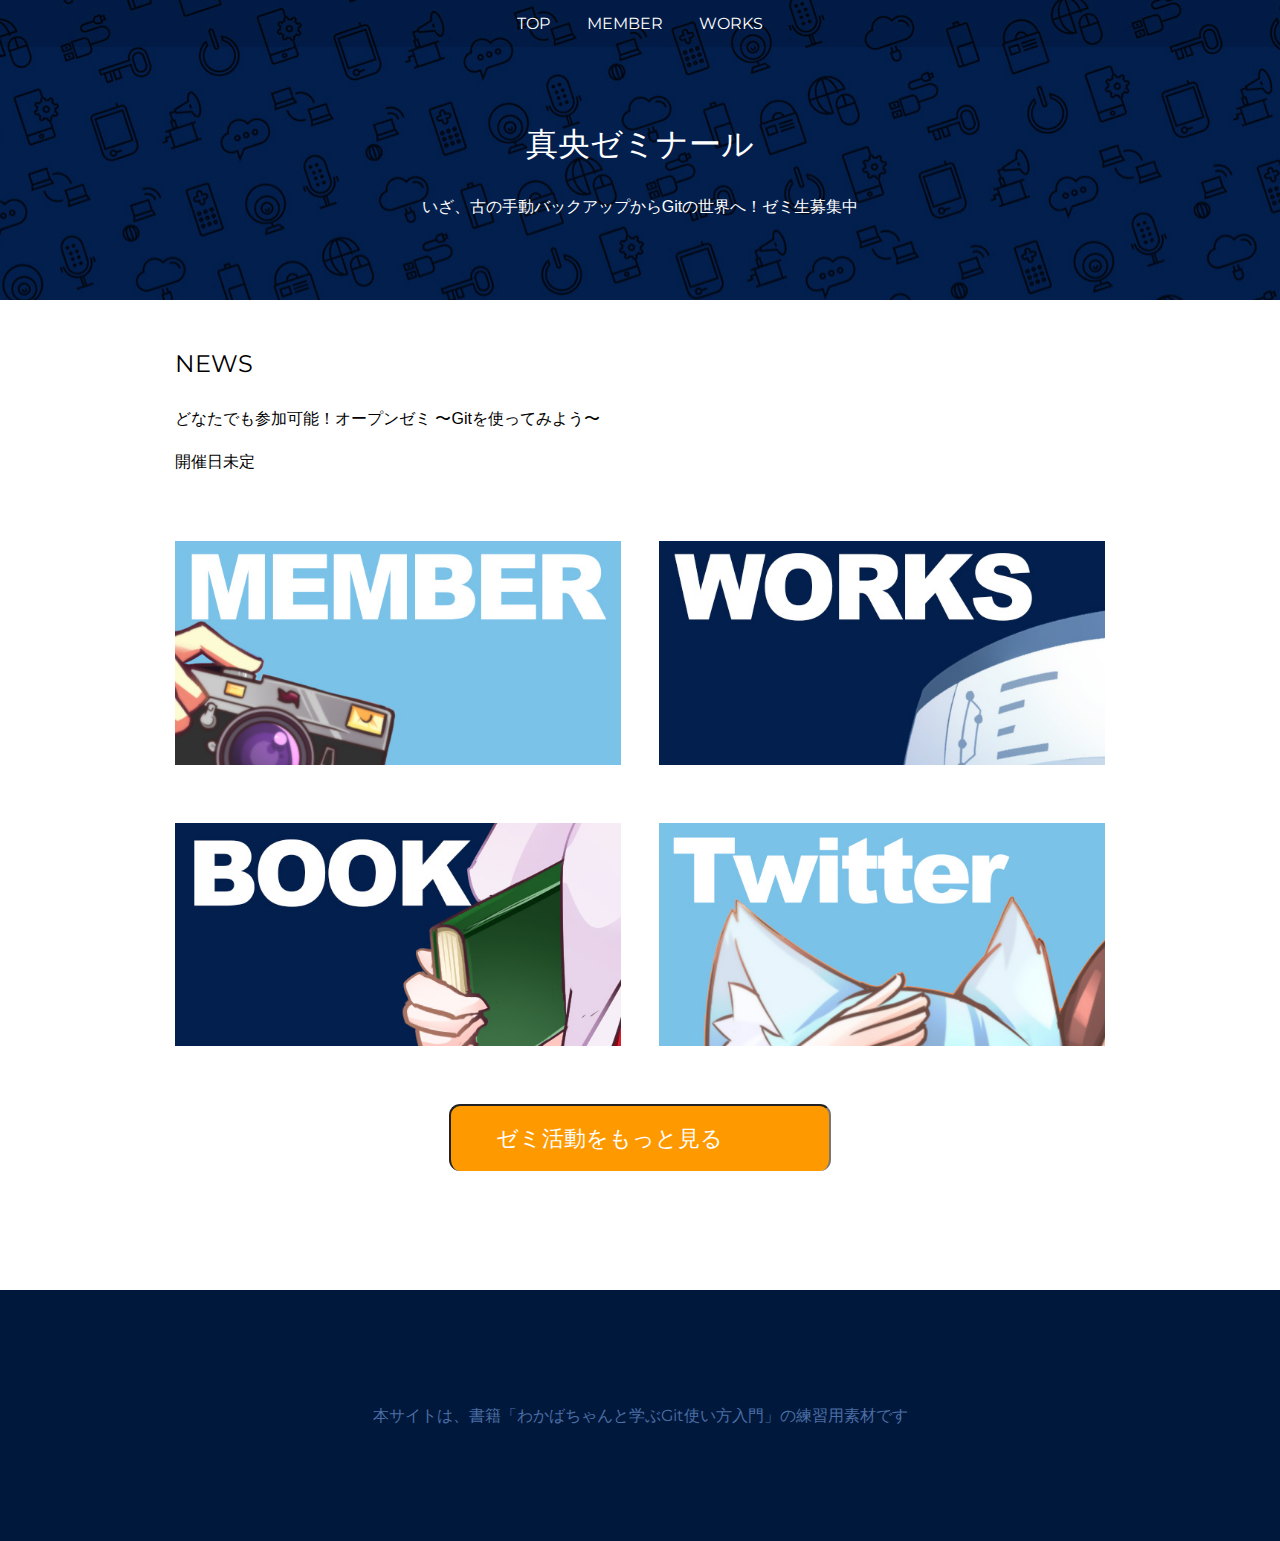
<file: mao/index.html>
<!DOCTYPE html>
<html lang="ja">
<head>
  <meta charset="utf-8">
  <title>真央ゼミWebサイト|C＆R大学</title>
  <meta name="keywords" content="真央ゼミ,真央一,Git,C＆R大学">
  <meta name="description" content="C＆R大学 Web研究室 Gitの授業を担当している真央一教授のゼミです。ゼミ生募集中！">
  <link rel="stylesheet" href="css/common.css">
  <link href="https://fonts.googleapis.com/css?family=Montserrat" rel="stylesheet">
</head>

<body>
  <header>
    <nav>
      <ul>
        <li><a href="index.html">TOP</a></li>
        <li><a href="member.html">MEMBER</a></li>
        <li><a href="works.html">WORKS</a></li>
      </ul>
    </nav>
    <h1><a href="index.html">真央ゼミナール</a></h1>
    <p>いざ、古の手動バックアップからGitの世界へ！ゼミ生募集中</p>
  </header>

  <main>
    <div class="row">
      <div class="col harf">
        <h2>NEWS</h2>
        <p>どなたでも参加可能！オープンゼミ 〜Gitを使ってみよう〜</p>
        <p>開催日未定</p>
      </div>
    </div>
    <div class="row">
      <div class="col harf">
        <a href="member.html"><img src="images/nav_member.jpg"></a>
      </div>
      <div class="col harf">
        <a href="works.html"><img src="images/nav_works.jpg"></a>
      </div>
    </div>
    <div class="row">
      <div class="col harf">
        <a href="http://www.c-r.com/" target="_blank">
        <img src="images/nav_book.jpg">
        </a>
      </div>
      <div class="col harf">
        <a href="https://twitter.com/webdesignManga" target="_blank">
          <img src="images/nav_twitter.jpg">
        </a>
      </div>
    </div>
    <div class="row">
      <div class="center">
          <input class="button" onClick="window.open().location.href='https://twitter.com/webdesignManga'" value="ゼミ活動をもっと見る">
      </div>
    </div>
  </main>

  <footer>
    <p>本サイトは、書籍「わかばちゃんと学ぶGit使い方入門」の練習用素材です</p>
  </footer>
</body>
</html>
</file>
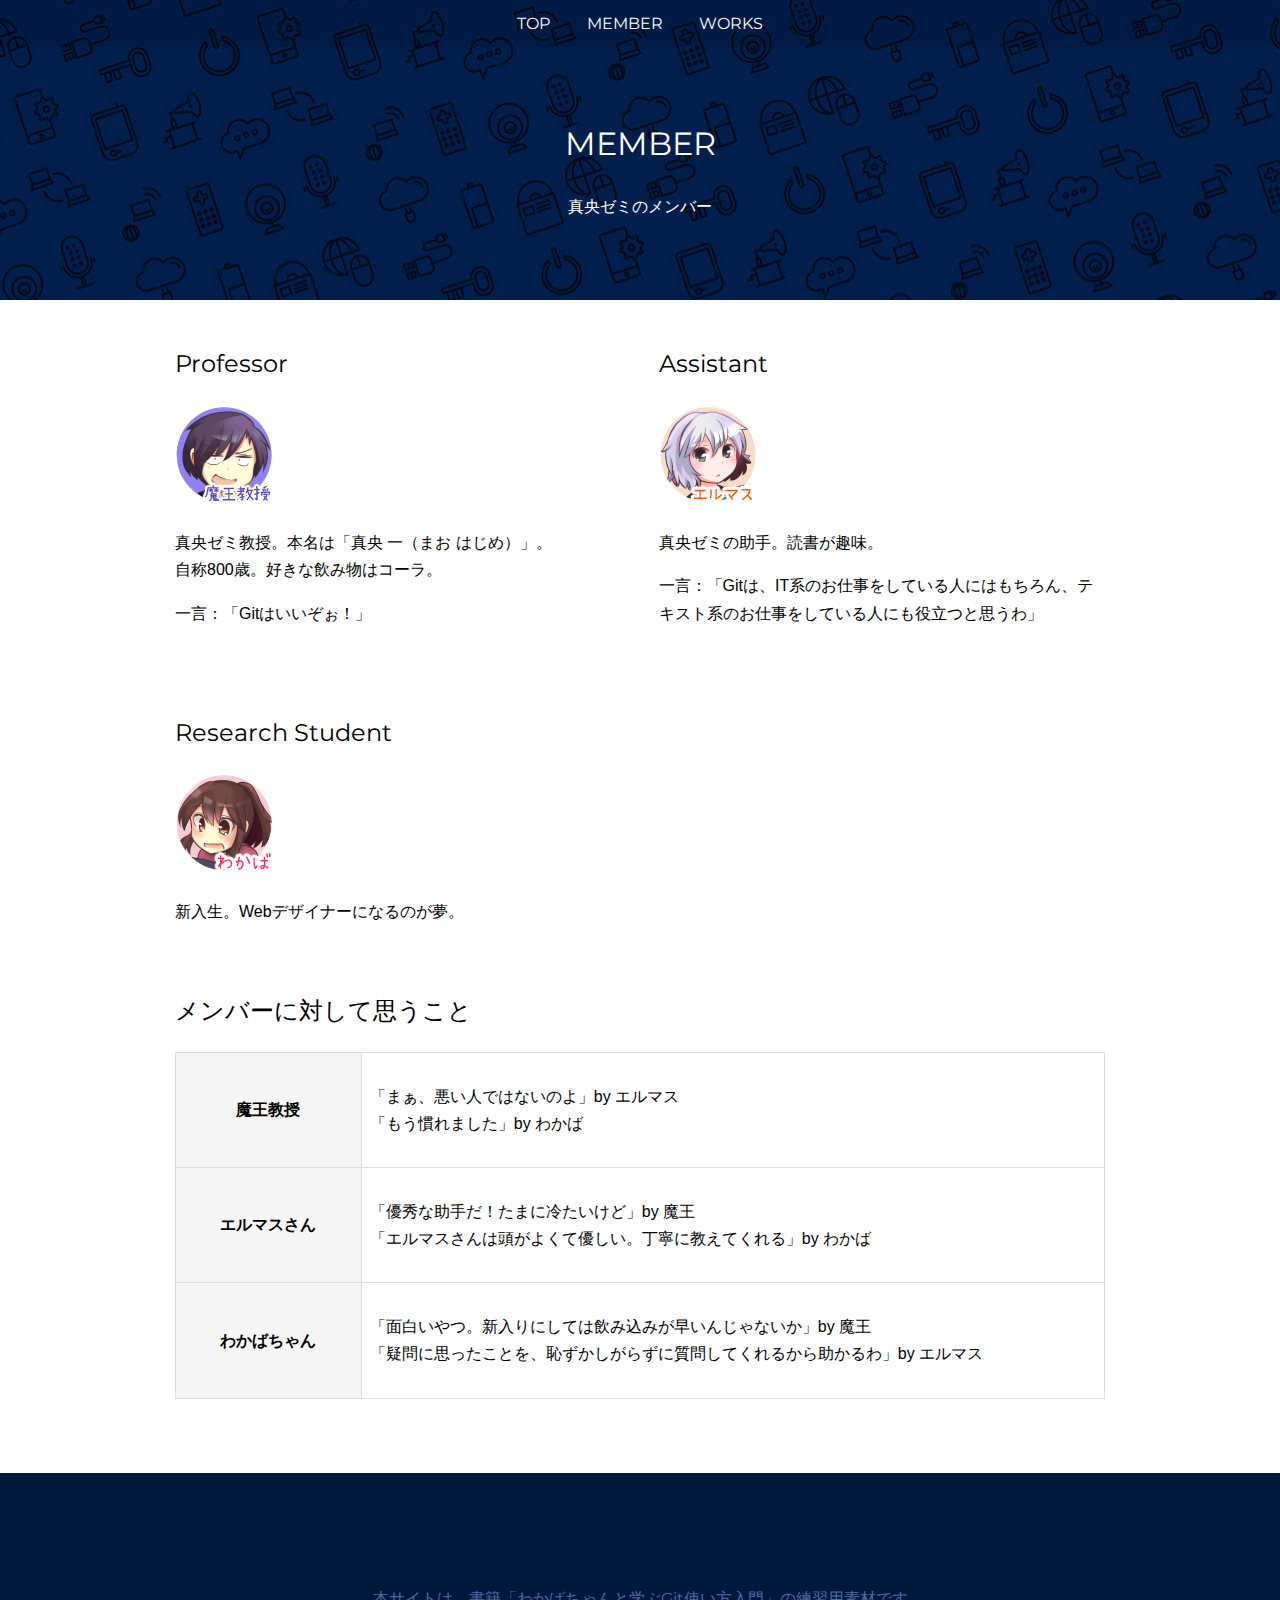
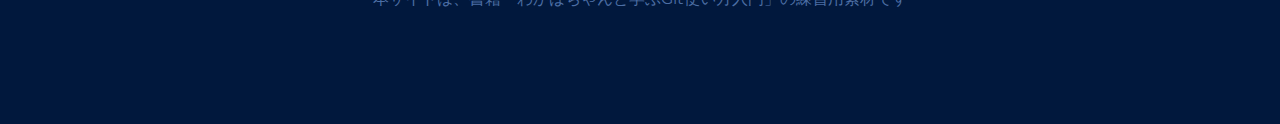
<file: mao/member.html>
<!DOCTYPE html>
<html lang="ja">
<head>
  <meta charset="utf-8">
  <title>メンバー |真央ゼミ C＆R大学</title>
  <meta name="keywords" content="メンバー,プロフィール,真央ゼミ">
  <meta name="description" content="真央ゼミのメンバーのプロフィール一覧です。">
  <link rel="stylesheet" href="css/common.css">
  <link href="https://fonts.googleapis.com/css?family=Montserrat" rel="stylesheet">
</head>

<body>
  <header>
    <nav>
      <ul>
        <li><a href="index.html">TOP</a></li>
        <li><a href="member.html">MEMBER</a></li>
        <li><a href="works.html">WORKS</a></li>
      </ul>
	</nav>
    <h1>MEMBER</h1>
    <p>真央ゼミのメンバー</p>
  </header>

  <main>

    <div class="row">
      <div class="col harf">
        <h2>Professor</h2>
        <img src="images/icon_mao.jpg" alt="魔王教授">
        <p>真央ゼミ教授。本名は「真央 一（まお はじめ）」。<br>自称800歳。好きな飲み物はコーラ。</p>
        <p>一言：「Gitはいいぞぉ！」</p>
      </div>
      <div class="col harf">
        <h2>Assistant</h2>
        <img src="images/icon_elmas.jpg" alt="エルマス">
        <p>真央ゼミの助手。読書が趣味。</p>
        <p>一言：「Gitは、IT系のお仕事をしている人にはもちろん、テキスト系のお仕事をしている人にも役立つと思うわ」</p>
      </div>
    </div>
    <div class="row">
      <div class="col harf">
        <h2>Research Student</h2>
        <img src="images/icon_wakaba.jpg" alt="わかば">
        <p>新入生。Webデザイナーになるのが夢。</p>
      </div>
    </div>

    <div class="row">
      <h2>メンバーに対して思うこと</h2>
      <table>
        <tbody>
          <tr>
            <th>魔王教授</th>
            <td>「まぁ、悪い人ではないのよ」by エルマス<br>「もう慣れました」by わかば</td>
          </tr>
          <tr>
            <th>エルマスさん</th>
            <td>「優秀な助手だ！たまに冷たいけど」by 魔王<br>「エルマスさんは頭がよくて優しい。丁寧に教えてくれる」by わかば</td>
          </tr>
          <tr>
            <th>わかばちゃん</th>
            <td>「面白いやつ。新入りにしては飲み込みが早いんじゃないか」by 魔王<br>「疑問に思ったことを、恥ずかしがらずに質問してくれるから助かるわ」by エルマス</td>
          </tr> 
        </tbody>
      </table>
    </div>
  </main>
  <footer>
    <p>本サイトは、書籍「わかばちゃんと学ぶGit使い方入門」の練習用素材です</p>
  </footer>
</body>
</html>
</file>
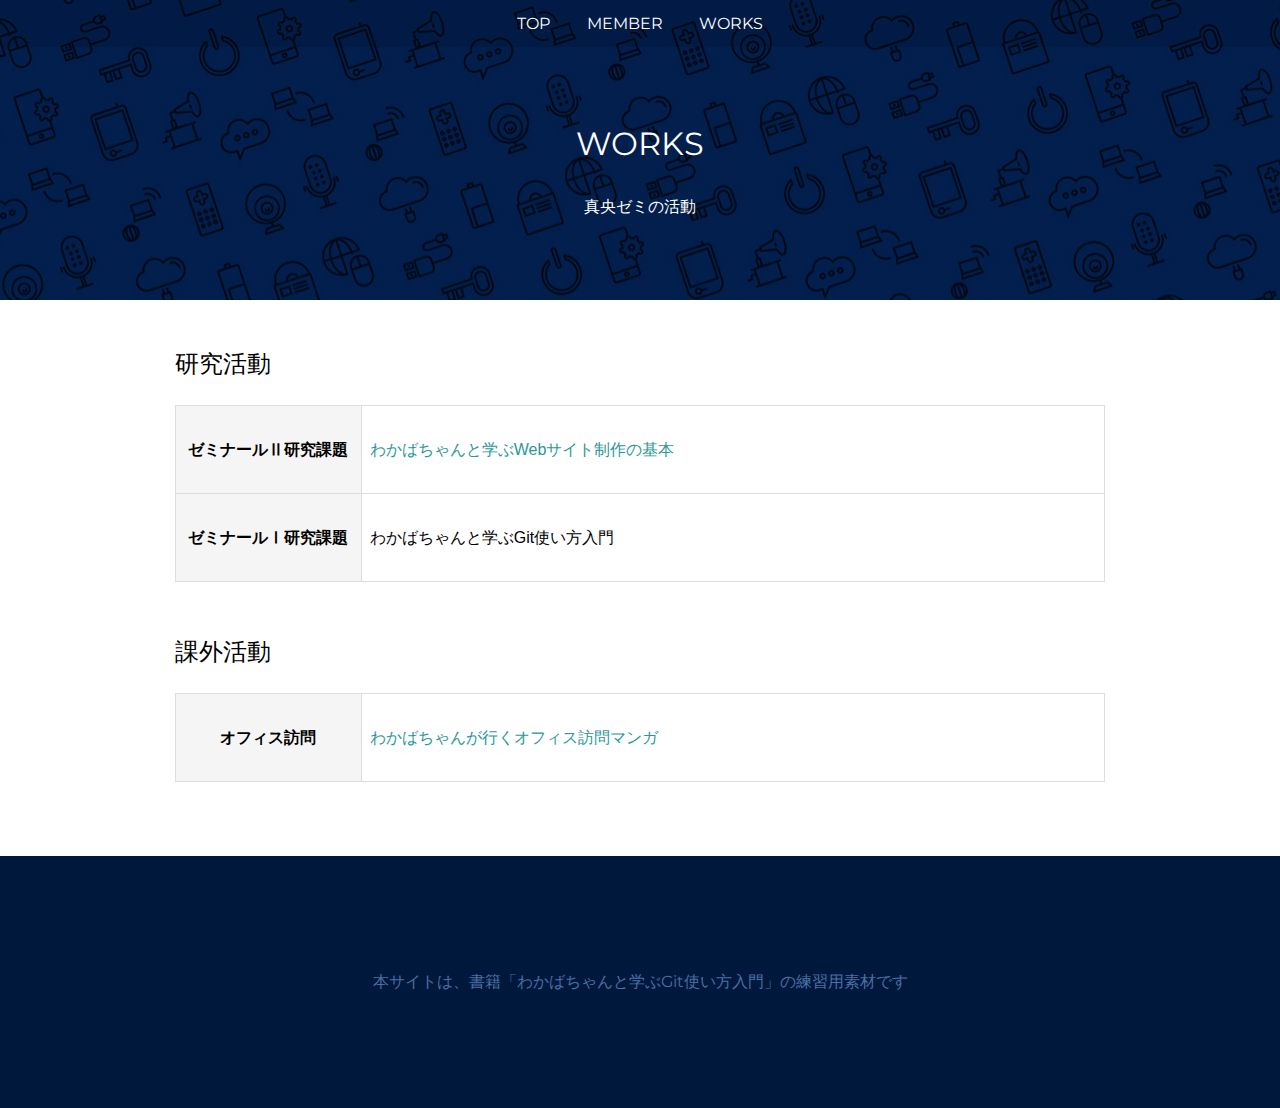
<file: mao/works.html>
<!DOCTYPE html>
<html lang="ja">
<head>
  <meta charset="utf-8">
  <title>ゼミ活動 |真央ゼミ C＆R大学</title>
  <meta name="keywords" content="ゼミ活動,研究,真央ゼミ">
  <meta name="description" content="真央ゼミの研究活動・課外活動などをまとめています。">
  <link rel="stylesheet" href="css/common.css">
  <link href="https://fonts.googleapis.com/css?family=Montserrat" rel="stylesheet">
</head>

<body>
  <header>
    <nav>
      <ul>
        <li><a href="index.html">TOP</a></li>
        <li><a href="member.html">MEMBER</a></li>
        <li><a href="works.html">WORKS</a></li>
      </ul>
	</nav>
    <h1>WORKS</h1>
    <p>真央ゼミの活動</p>
  </header>

  <main>    
    <div class="row">
      <h2>研究活動</h2>
      <table>
        <tbody>
          <tr>
            <th>ゼミナールⅡ研究課題</th>
            <td><a href="http://www.c-r.com/book/detail/1075" target="_blank">わかばちゃんと学ぶWebサイト制作の基本</a></td>
          </tr>
          <tr>
            <th>ゼミナールⅠ研究課題</th>
            <td>わかばちゃんと学ぶGit使い方入門</td>
          </tr>    
        </tbody>
      </table>
    </div>
    <div class="row">
      <h2>課外活動</h2>
      <table>
        <tbody>
          <tr>
            <th>オフィス訪問</th>
            <td><a href="https://codeiq.jp/magazine/category/wakaba_office_2/" target="_blank">わかばちゃんが行くオフィス訪問マンガ</a></td>
          </tr>  
        </tbody>
      </table>
    </div>
  </main>

  <footer>
    <p>本サイトは、書籍「わかばちゃんと学ぶGit使い方入門」の練習用素材です</p>
  </footer>
</body>
</html>
</file>
<file: mao/css/common.css>
@charset "UTF-8";

/* 基本の設定
 -------------------------------------------- */
body {
	font-family: 'ヒラギノ角ゴ Pro W3','Hiragino Kaku Gothic Pro','メイリオ',Meiryo,'ＭＳ Ｐゴシック',sans-serif;
	font-size: 16px;
	line-height: 1.7;
	margin: 0;
	padding: 0;
}

section,article, aside, nav, header, main, footer { display: block; }

h1,h2,h3,h4 {
	font-family: "Montserrat",sans-serif;
	font-weight: normal;
}

ul, li {
	margin: 0;
	padding: 0;
	list-style: none;
}

a { text-decoration: none;}

img { /* フルードイメージ対応 */
	max-width: 100%;
	height: auto;
}

.center { text-align: center; }

/* ヘッダー
 -------------------------------------------- */
header {
	width: 100%;
	padding: 6em 0 4em;
	background: url("../images/header.jpg") no-repeat fixed center bottom / cover ;
	position: relative;
	text-align: center;
	color: #FFF;
}
header#itempage { 
	padding: 4em 0 2em;
}
header nav {
	background: rgba(0, 0, 0, 0.1) ;
	padding: 10px 0; 
	width: 100%;
	position: absolute;
	top:0;
}
header nav ul{
	margin: auto;
	text-align: center;
}
header nav ul li{
	display: inline-block;
}
header nav ul li a{
	color: #FFF;
	font-family: "Montserrat",sans-serif;
	font-size: 16px;
	padding: 0 1em;
}
header h1 a {
	color: #FFF;
}

/* メインエリア
 -------------------------------------------- */
main {
	width: 100%;
	max-width: 930px;
	margin: 0 auto;
	padding: 24px 0;
}

/* リンク文字の色設定 */
main a { color: #2c9795; }
main a:link,
main a:visited { text-decoration: none; }
main a:hover, main a:active  { text-decoration: underline; }

/* フッター
 -------------------------------------------- */
footer {
	background-color: #01183d;
	color: #4c6ea4;
	font-family: "Montserrat",sans-serif;
	text-align:center;
	width: 100%;
	padding: 6em 0;
}

	
/* カラム
 -------------------------------------------- */
.row {
	max-width: 930px;
	margin: 0 auto 50px;
}
.row::after { 
	content: "";
	clear: both;
	display: block;
}
.col {
	float: left;
	margin-left: 4%;
}
.col:first-child {margin-left: 0;}
.harf {width: 48%;}
.quarter {width: 22%;}


/* 表の装飾
 -------------------------------------------- */
table {
	border: 1px solid #ddd;
	border-collapse: collapse;
	border-spacing: 0;
	width: 100%;
}
table th {
	background: #F5F5F5;
	border: solid #ddd;
	border-width: 0 0 1px 1px;
	font-weight: bold;
	line-height: 120%;
	padding: 30px 8px;
	text-align: center;
	width: 20%;
}
table td {
	border: 1px solid #ddd;
	border-width: 0 0 1px 1px;
	padding: 30px 8px;
	text-align: left;
	width: 80%;
}

/* フォーム・ボタンの装飾
 -------------------------------------------- */
form .email,
form .comment {
	border: 1px solid #ddd;
	box-sizing: border-box;
	display: block;
	font-size: 16px;
	margin-bottom: 16px;
	max-width: 100%;
	padding: 8px;
	width: 100%;
}
.button {
	background-color: #f90;
	border-bottom: medium none;
	border-radius: 0.5em;
	color: #fff;
	cursor: pointer;
	display: inline-block;
    font-size: 1.4em;
	line-height: 1.7;
	margin: 0 0 2em;
	padding: .6em 2em;
	position: relative;
	text-decoration: none;
}

main a.button { color: #fff; }
main a.button:hover,
main a.button:active { text-decoration: none; }

/* 商品ページの装飾
 -------------------------------------------- */
.cartarea {
	border-top: 1px dotted #CCC;
	text-align: center;
}

.price {
	color: #C00;
	font-size: 2em;
}


/* ----------------------
 画面の横幅が599px以下の場合に適用
 ---------------------- */
@media screen and (max-width: 599px) {
	.col {
		float: none; 
		margin-left: 0;
		width: auto;
	}
	.row {
		padding: 0 8px;
	}
}
</file>
